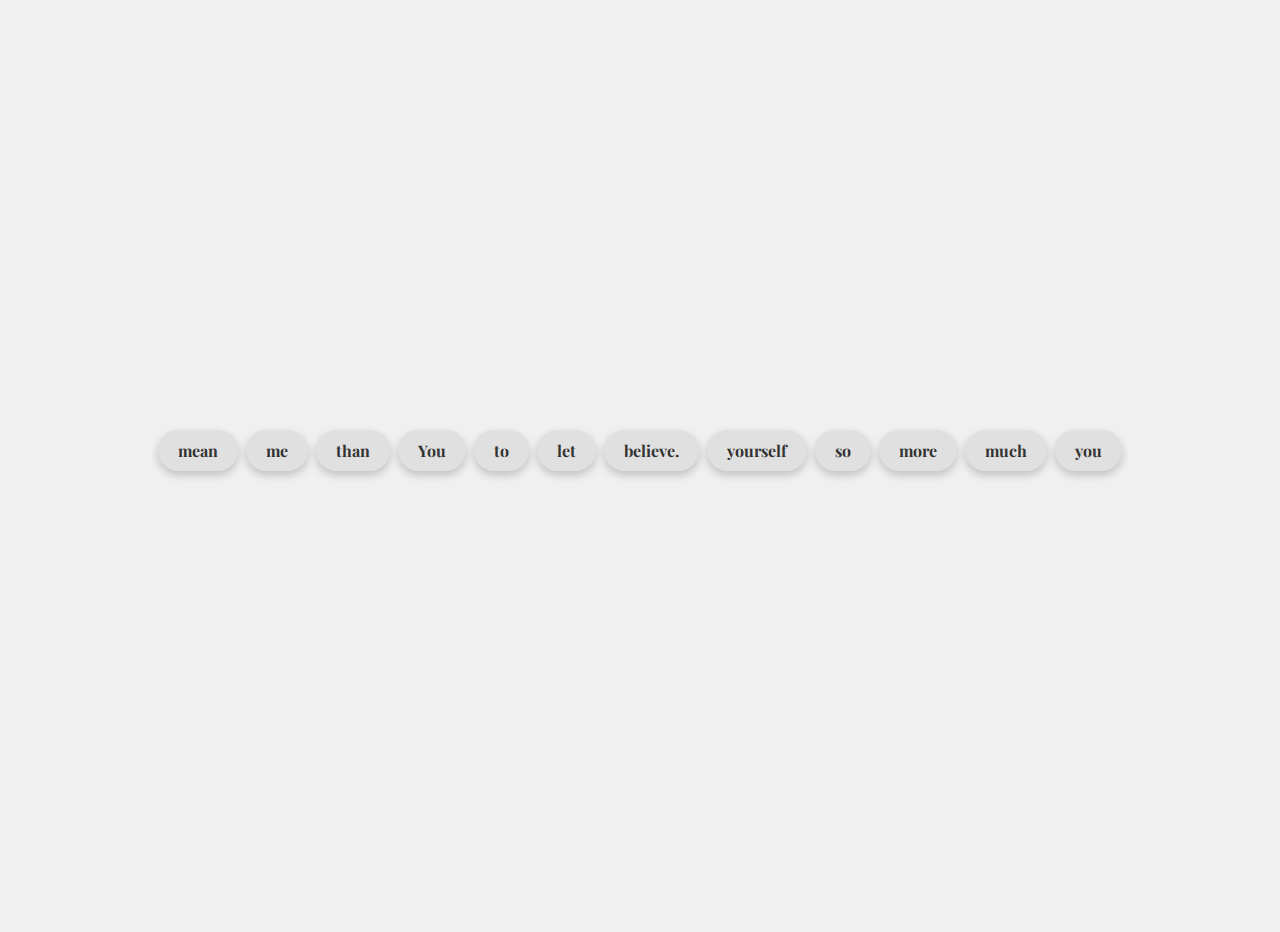
<file: believe.html>
<!DOCTYPE html>
<html lang="en">

<head>
    <meta charset="UTF-8">
    <meta name="viewport" content="width=device-width, initial-scale=1.0">
    <title>Believe</title>
    <link rel="stylesheet" href="styles/believe.css">
</head>

<body>
    <div class="container">
        <div class="word-container" id="wordContainer"></div>
    </div>
    <div class="arrow" id="arrow"></div>
    <script src="scripts/believe.js"></script>
</body>

</html>
</file>
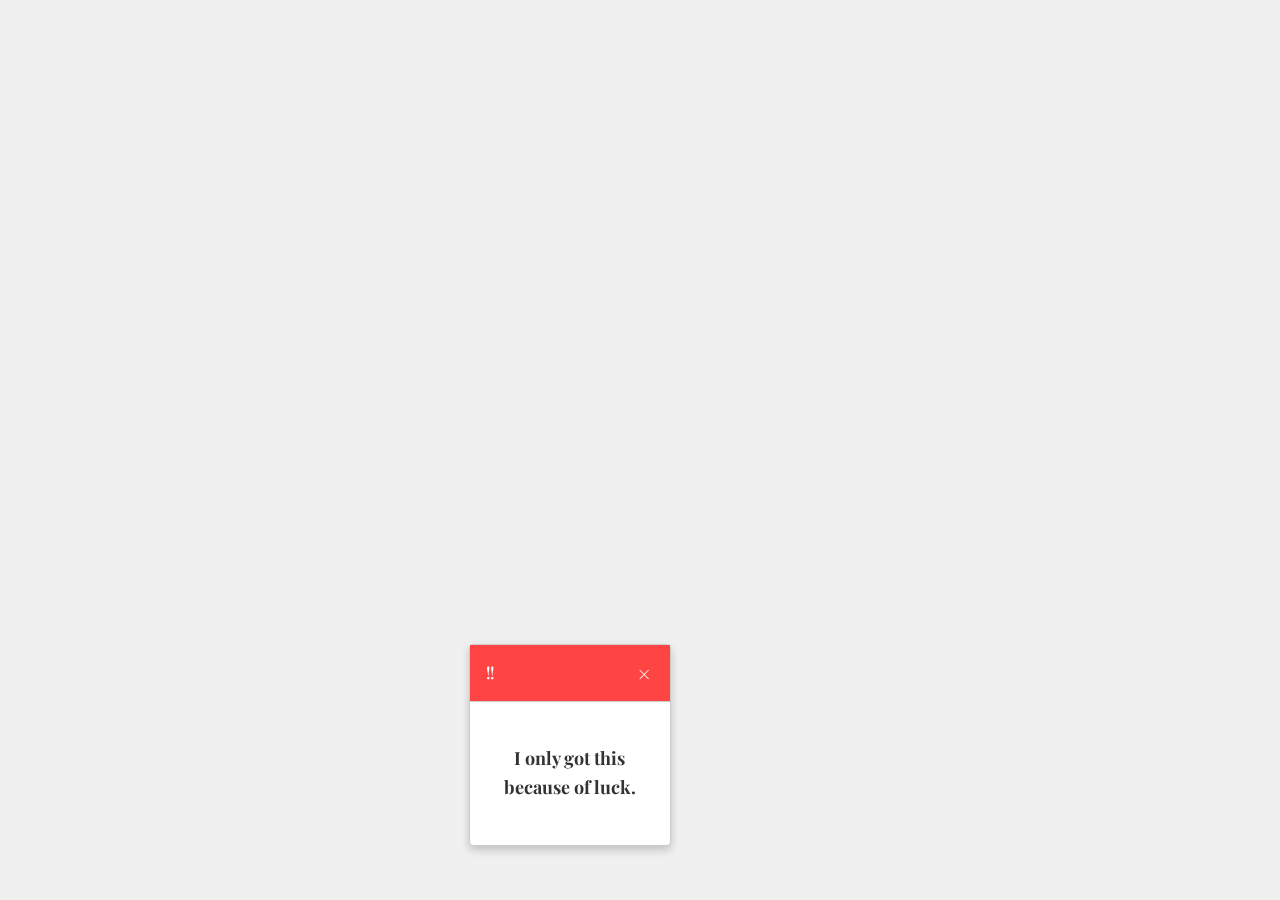
<file: disappear.html>
<!DOCTYPE html>
<html lang="en">

<head>
    <meta charset="UTF-8">
    <meta name="viewport" content="width=device-width, initial-scale=1.0">
    <title>Disappear</title>
    <link rel="preconnect" href="https://fonts.googleapis.com">
    <link rel="preconnect" href="https://fonts.gstatic.com" crossorigin>
    <link href="https://fonts.googleapis.com/css2?family=Playfair+Display:wght@400;500;600;700&display=swap"
        rel="stylesheet">
    <link rel="stylesheet" href="styles/disappear.css">
</head>

<body>
    <div class="final-message">
        I feel the world disappear around us, and forget all my troubles just for a brief moment when I'm with you.
    </div>
    <div class="arrow"></div>

    <script src="scripts/disappear.js"></script>
</body>

</html>
</file>
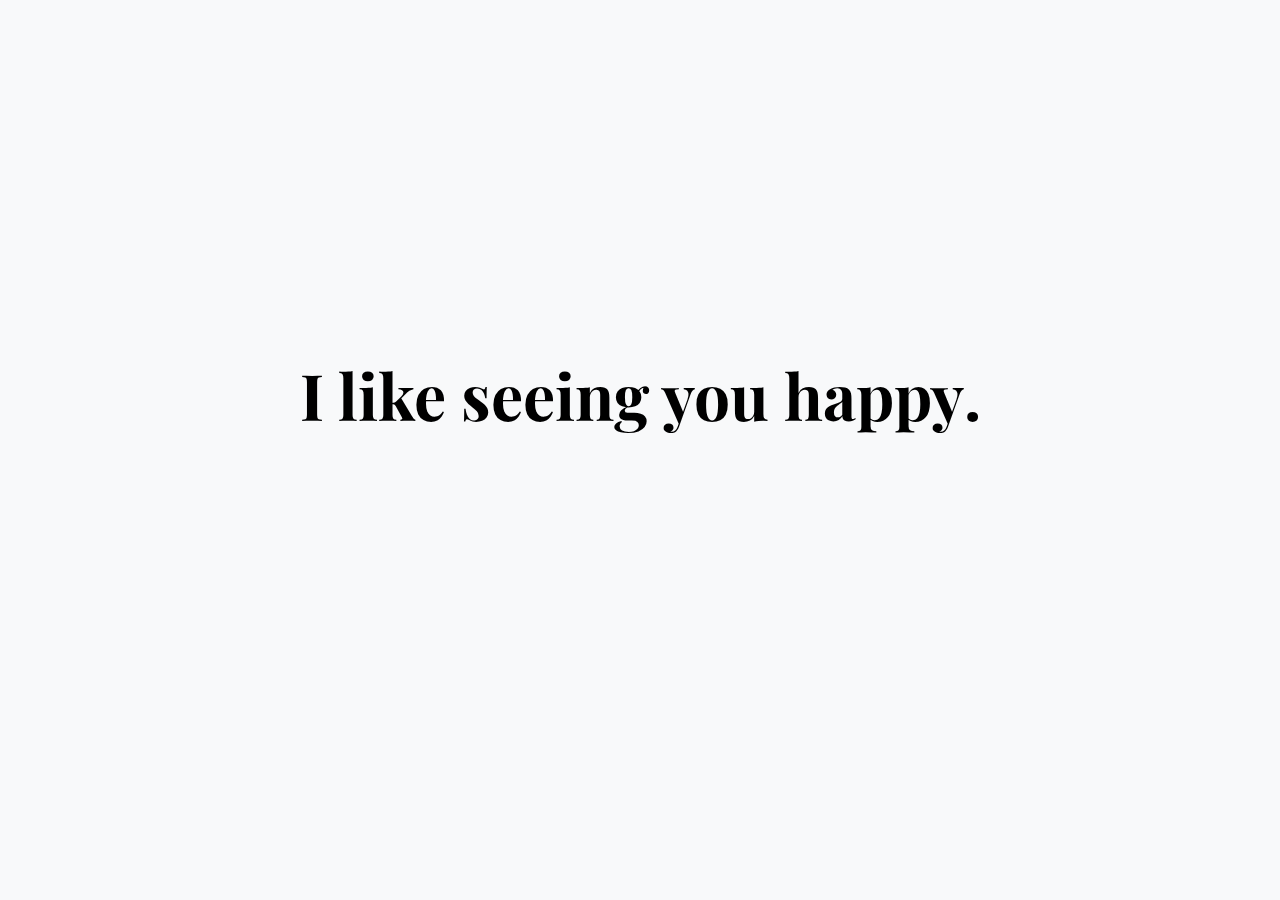
<file: happy.html>
<!DOCTYPE html>
<html lang="en">

<head>
    <meta charset="UTF-8">
    <meta name="viewport" content="width=device-width, initial-scale=1.0">
    <title>I like seeing you happy.</title>
    <link href="https://fonts.googleapis.com/css2?family=Playfair+Display:wght@400;700&display=swap" rel="stylesheet">
    <link rel="stylesheet" href="styles/happy.css">
</head>

<body>
    <div class="container">
        <h1 class="happy-text">I like seeing you <span class="happy-word">happy</span>.</h1>
        <div class="arrow"></div>
    </div>
    <script src="scripts/happy.js"></script>
</body>

</html>
</file>
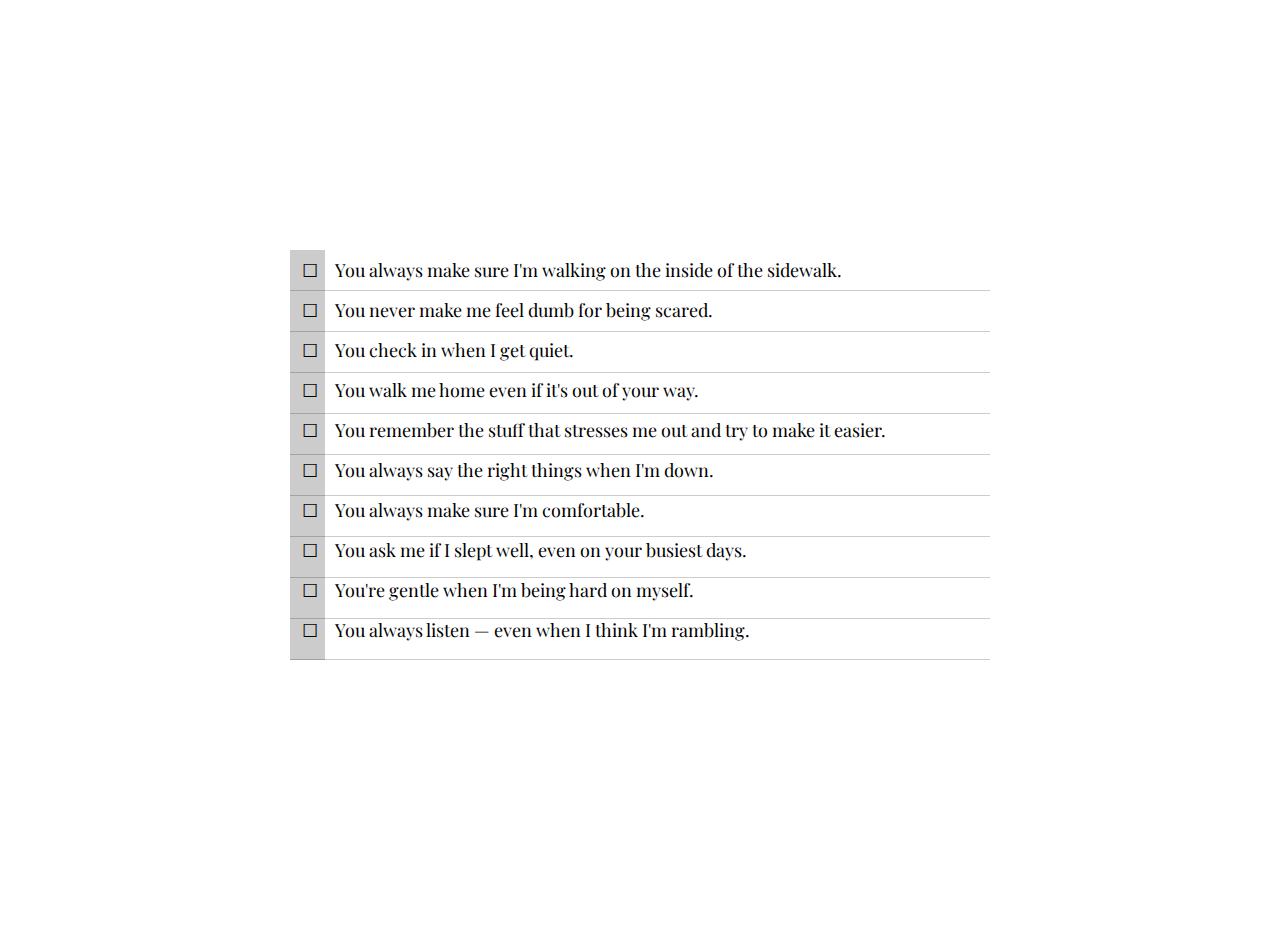
<file: safe.html>
<!DOCTYPE html>
<html lang="en">

<head>
    <meta charset="UTF-8">
    <meta name="viewport" content="width=device-width, initial-scale=1.0">
    <title>Safe</title>
    <link rel="preconnect" href="https://fonts.googleapis.com">
    <link rel="preconnect" href="https://fonts.gstatic.com" crossorigin>
    <link href="https://fonts.googleapis.com/css2?family=Playfair+Display:wght@400;500;600;700&display=swap"
        rel="stylesheet">
    <link rel="stylesheet" href="styles/safe.css">
</head>

<body>
    <div class="checkbox-container">
        <div class="checkbox-item">
            <input type="checkbox" id="item1">
            <label for="item1">You always make sure I'm walking on the inside of the sidewalk.</label>
        </div>
        <div class="checkbox-item">
            <input type="checkbox" id="item2">
            <label for="item2">You never make me feel dumb for being scared.</label>
        </div>
        <div class="checkbox-item">
            <input type="checkbox" id="item3">
            <label for="item3">You check in when I get quiet.</label>
        </div>
        <div class="checkbox-item">
            <input type="checkbox" id="item4">
            <label for="item4">You walk me home even if it's out of your way.</label>
        </div>
        <div class="checkbox-item">
            <input type="checkbox" id="item5">
            <label for="item5">You remember the stuff that stresses me out and try to make it easier.</label>
        </div>
        <div class="checkbox-item">
            <input type="checkbox" id="item6">
            <label for="item6">You always say the right things when I'm down.</label>
        </div>
        <div class="checkbox-item">
            <input type="checkbox" id="item7">
            <label for="item7">You always make sure I'm comfortable.</label>
        </div>
        <div class="checkbox-item">
            <input type="checkbox" id="item8">
            <label for="item8">You ask me if I slept well, even on your busiest days.</label>
        </div>
        <div class="checkbox-item">
            <input type="checkbox" id="item9">
            <label for="item9">You're gentle when I'm being hard on myself.</label>
        </div>
        <div class="checkbox-item">
            <input type="checkbox" id="item10">
            <label for="item10">You always listen — even when I think I'm rambling.</label>
        </div>
    </div>
    <h1 class="message" id="message">You make me feel safe.</h1>
    <div class="arrow" id="arrow"></div>

    <script src="scripts/safe.js"></script>
</body>

</html>
</file>
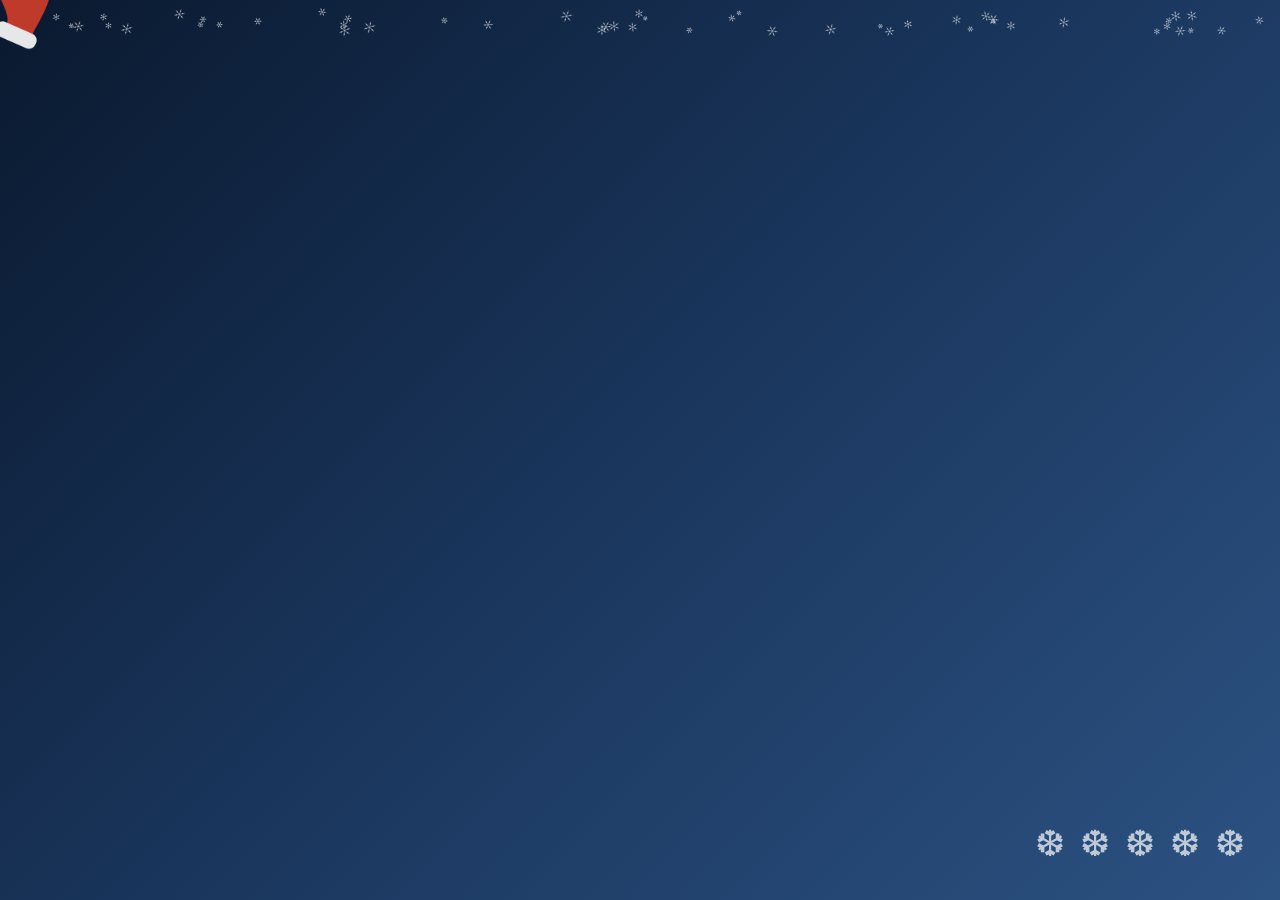
<file: warm.html>
<!DOCTYPE html>
<html lang="en">

<head>
    <meta charset="UTF-8">
    <meta name="viewport" content="width=device-width, initial-scale=1.0">
    <title>Warm</title>
    <link rel="stylesheet" href="styles/warm.css">
</head>

<body>
    <div id="game-container">
        <canvas id="snowCanvas"></canvas>
        <img id="mittens" src="img/mittens.png" alt="Mittens">
        <h1 id="warm-message">I'll always make sure you stay warm.</h1>
        <img id="cats-image" src="img/cat.png" alt="Cats Snuggling">
        <a href="love.html" class="arrow"></a>
        <div id="progress-container">
            <span class="snowflake-outline">❆</span>
            <span class="snowflake-outline">❆</span>
            <span class="snowflake-outline">❆</span>
            <span class="snowflake-outline">❆</span>
            <span class="snowflake-outline">❆</span>
        </div>
    </div>

    <script src="scripts/warm.js"></script>
</body>

</html>
</file>
<file: styles/believe.css>
@import url("https://fonts.googleapis.com/css2?family=Playfair+Display:wght@400;500;600;700&display=swap");

body {
  margin: 0;
  padding: 0;
  height: 100vh;
  overflow: hidden;
  display: flex;
  flex-direction: column;
  align-items: center;
  justify-content: center;
  font-family: "Playfair Display", serif;
  background-color: #f0f0f0;
  transition: background-color 0.5s ease;
}

.container {
  width: 100%;
  max-width: 1000px;
  text-align: center;
  padding: 0 10px;
}

.word-container {
  display: flex;
  flex-wrap: wrap;
  gap: 8px;
  justify-content: center;
  padding: 15px 5px;
  border-radius: 10px;
  position: relative;
  white-space: normal;
  transition: opacity 1s ease, transform 1s ease;
}

.word-container::after {
  content: "";
  position: absolute;
  top: 0;
  left: 0;
  right: 0;
  bottom: 0;
  background: radial-gradient(
    circle,
    rgba(255, 255, 255, 0.8) 0%,
    rgba(255, 255, 255, 0) 70%
  );
  opacity: 0;
  transition: opacity 0.5s ease;
  pointer-events: none;
  border-radius: 10px;
}

.word-container.correct::after {
  opacity: 1;
}

.word-pill {
  background-color: #e0e0e0;
  color: #333;
  padding: 10px 20px;
  border-radius: 25px;
  cursor: grab;
  box-shadow: 0 4px 8px rgba(0, 0, 0, 0.2);
  transition: all 0.3s ease;
  user-select: none;
  flex-shrink: 0;
  font-family: "Playfair Display", serif;
  font-weight: 700;
  font-size: 1em;
}

.word-pill:hover {
  transform: translateY(-2px);
  box-shadow: 0 6px 12px rgba(0, 0, 0, 0.3);
  background-color: #d0d0d0;
}

.word-pill.dragging {
  opacity: 0.8;
  cursor: grabbing;
}

.word-pill.correct {
  background-color: #4caf50;
  color: white;
  cursor: default;
  box-shadow: 0 2px 5px rgba(76, 175, 80, 0.3);
}

.word-pill.correct:hover {
  transform: none;
  box-shadow: 0 2px 5px rgba(76, 175, 80, 0.3);
}

@keyframes flash {
  0%,
  100% {
    background-color: #4caf50;
  }
  50% {
    background-color: #2e7d32;
  }
}

.word-pill.flashing {
  animation: flash 1.5s ease-in-out 3;
}

.final-container {
  position: absolute;
  top: 50%;
  left: 50%;
  transform: translate(-50%, -50%);
  opacity: 0;
  transition: opacity 1s ease;
  width: 80%;
  text-align: center;
}

.final-container.visible {
  opacity: 1;
}

.final-sentence {
  font-size: 2.5em;
  color: #333;
  text-align: center;
  font-family: "Playfair Display", serif;
  font-weight: 500;
  margin: 0;
  padding: 20px;
  position: relative;
}

.word-container.completed {
  opacity: 0;
  transform: translateY(-20px);
  pointer-events: none;
}

.arrow {
  position: absolute;
  bottom: -2rem;
  right: 0;
  opacity: 0;
  transform: translateX(-10px);
  transition: all 0.5s ease;
}

.arrow.visible {
  opacity: 1;
  cursor: pointer;
  animation: arrowBounce 1.5s ease-in-out infinite;
}

@keyframes arrowBounce {
  0%,
  100% {
    transform: translateX(-10px);
  }
  50% {
    transform: translateX(0);
  }
}

.arrow::before {
  content: "→";
  font-size: 1.5rem;
  font-weight: bold;
  color: #000000;
}
</file>
<file: styles/disappear.css>
body {
  margin: 0;
  padding: 0;
  height: 100vh;
  display: flex;
  justify-content: center;
  align-items: center;
  background-color: #f0f0f0;
  font-family: "Playfair Display", serif;
  overflow: hidden;
  transition: background-color 5s ease;
  position: relative;
}

body.black-bg {
  background-color: #000;
}

body.blurred::before {
  content: "";
  position: absolute;
  top: 0;
  left: 0;
  right: 0;
  bottom: 0;
  background: inherit;
  filter: blur(5px) grayscale(50%);
  z-index: 1;
}

.popup {
  position: absolute;
  background-color: white;
  border-radius: 4px;
  box-shadow: 0 4px 8px rgba(0, 0, 0, 0.2);
  width: 200px;
  height: 200px;
  border: 1px solid #ccc;
  display: flex;
  flex-direction: column;
  z-index: 2;
}

.popup-header {
  background-color: #ff4444;
  padding: 12px 16px;
  border-bottom: 1px solid #ccc;
  display: flex;
  justify-content: space-between;
  align-items: center;
  flex-shrink: 0;
}

.popup-title {
  font-size: 16px;
  font-weight: 600;
  color: #fff;
}

.popup-title:hover {
  cursor: default;
}

.close-button {
  background: none;
  border: none;
  font-size: 24px;
  cursor: pointer;
  color: #fff;
  padding: 0 4px;
  font-family: "Playfair Display", serif;
  transition: all 0.2s ease;
}

.close-button:hover {
  color: #f7f5f5;
  font-weight: 900;
}

.popup-content {
  padding: 20px;
  font-size: 18px;
  color: #333;
  line-height: 1.6;
  font-weight: 700;
  flex-grow: 1;
  display: flex;
  align-items: center;
  justify-content: center;
  text-align: center;
}

.final-message {
  position: fixed;
  text-align: center;
  opacity: 0;
  color: #fff;
  font-size: 3rem;
  max-width: 80%;
  line-height: 1.6;
  font-weight: 500;
  text-shadow: 0 0 20px rgba(255, 255, 255, 0.2);
  transition: opacity 5s ease, filter 5s ease, text-shadow 5s ease;
  z-index: 0;
  filter: blur(8px);
}

.final-message.visible {
  opacity: 1;
  filter: blur(0);
  text-shadow: 0 0 30px rgba(255, 255, 255, 0.6);
  z-index: 3;
}

.arrow {
  position: absolute;
  left: 50%;
  bottom: 30%;
  transform: translateX(-50%) translateX(-10px);
  opacity: 0;
  transition: opacity 0.5s ease;
  z-index: 0;
}

.arrow.visible {
  opacity: 1;
  cursor: pointer;
  animation: arrowBounce 1.5s ease-in-out infinite;
  z-index: 3;
}

@keyframes arrowBounce {
  0%,
  100% {
    transform: translateX(-50%) translateX(-10px);
  }
  50% {
    transform: translateX(-50%) translateX(0);
  }
}

.arrow::before {
  content: "→";
  font-size: 2rem;
  font-weight: bold;
  color: #fff;
}
</file>
<file: styles/happy.css>
body {
  margin: 0;
  height: 100vh;
  display: flex;
  justify-content: center;
  align-items: center;
  background-color: #f8f9fa;
  font-family: "Playfair Display", serif;
  overflow: hidden;
}

.container {
  text-align: center;
  position: relative;
  z-index: 2;
  padding-bottom: 3rem;
  margin-bottom: 4rem;
}

.happy-text {
  font-size: 4rem;
  cursor: default;
  position: relative;
}

.happy-word {
  display: inline-block;
  transition: transform 0.3s ease;
  transform-origin: center;
}

.happy-word:hover {
  animation: happyBounce 2s infinite;
}

@keyframes happyBounce {
  0% {
    transform: translateY(0) rotate(0deg);
  }
  25% {
    transform: translateY(-40px) rotate(90deg);
  }
  50% {
    transform: translateY(20px) rotate(180deg);
  }
  75% {
    transform: translateY(-30px) rotate(270deg);
  }
  100% {
    transform: translateY(0) rotate(360deg);
  }
}

.emoji {
  position: fixed;
  font-size: 2rem;
  z-index: 1;
  pointer-events: none;
  user-select: none;
}

.emoji.active {
  opacity: 1;
}

@keyframes bounceIn {
  0% {
    transform: scale(0.3);
  }
  50% {
    transform: scale(1.2);
  }
  100% {
    transform: scale(1);
  }
}

.confetti {
  position: fixed;
  width: 8px;
  height: 8px;
  pointer-events: none;
  z-index: 0;
  animation: confetti 1.5s ease-out forwards;
  transform-origin: center;
}

@keyframes confetti {
  0% {
    transform: translate(0, 0) rotate(0deg);
    opacity: 1;
  }
  50% {
    opacity: 1;
  }
  100% {
    transform: translate(var(--tx), var(--ty)) rotate(var(--rotation));
    opacity: 0;
  }
}

.arrow {
  position: absolute;
  bottom: 1rem;
  left: 50%;
  transform: translateX(-50%) translateX(-10px);
  opacity: 0;
  transition: all 0.5s ease;
  transition-delay: 1s;
}

.arrow.visible {
  opacity: 1;
  cursor: pointer;
  animation: arrowBounce 1.5s ease-in-out infinite;
}

@keyframes arrowBounce {
  0%,
  100% {
    transform: translateX(-50%) translateX(-10px);
  }
  50% {
    transform: translateX(-50%) translateX(0);
  }
}

.arrow::before {
  content: "→";
  font-size: 1.5rem;
  font-weight: bold;
  color: #000000;
}
</file>
<file: styles/safe.css>
body {
  font-family: "Playfair Display", serif;
  max-width: 800px;
  margin: 0 auto;
  padding: 20px;
  background-color: white;
  color: black;
  min-height: 100vh;
  height: 100vh;
  overflow: hidden;
  display: flex;
  flex-direction: column;
  justify-content: center;
  align-items: center;
  position: relative;
}

.checkbox-container {
  display: flex;
  flex-direction: column;
  gap: 0;
  margin-bottom: 30px;
  width: 700px;
  padding: 0;
  transition: opacity 1s ease, transform 1s ease;
  max-height: calc(100vh - 100px);
  overflow-y: hidden;
  position: relative;
  background-color: white;
  z-index: 1;
}

.checkbox-container::before {
  content: "";
  position: absolute;
  top: 0;
  left: 0;
  right: 0;
  height: 100%;
  background-image: linear-gradient(
      to right,
      rgba(0, 0, 0, 0.2) 35px,
      transparent 35px
    ),
    repeating-linear-gradient(
      to bottom,
      transparent,
      transparent 40px,
      rgba(0, 0, 0, 0.2) 40px,
      rgba(0, 0, 0, 0.2) 41px
    );
  background-size: 100% 100%, 100% 41px;
  pointer-events: none;
  z-index: 1;
}

.checkbox-container.hidden {
  opacity: 0;
  transform: translateY(-20px);
  pointer-events: none;
}

.checkbox-item {
  display: flex;
  align-items: center;
  gap: 10px;
  justify-content: center;
  white-space: nowrap;
  position: relative;
  padding: 0;
  height: 40px;
  margin: 0;
  z-index: 2;
}

.checkbox-item:last-child {
  margin-bottom: 10px;
}

.checkbox-item input[type="checkbox"] {
  display: none;
}

.checkbox-item label {
  position: relative;
  padding-left: 45px;
  font-size: 18px;
  line-height: 40px;
  display: flex;
  align-items: center;
  text-align: left;
  width: 100%;
  justify-content: flex-start;
  transition: font-weight 0.3s ease;
  white-space: nowrap;
  cursor: pointer;
  height: 100%;
  margin: 0;
  padding-right: 10px;
}

.checkbox-item input[type="checkbox"]:checked + label {
  font-weight: 700;
  cursor: default;
}

.checkbox-item label:before {
  content: "☐";
  position: absolute;
  left: 10px;
  font-size: 18px;
  transition: all 0.3s ease;
  cursor: pointer;
  line-height: 40px;
  top: 0;
  z-index: 3;
  width: 20px;
  text-align: center;
}

.checkbox-item input[type="checkbox"]:checked + label:before {
  content: "❤︎";
  transform: scale(1.2);
  cursor: default;
  font-size: 16px;
}

.message {
  text-align: center;
  font-size: 3rem;
  font-weight: 700;
  margin: 0;
  position: absolute;
  top: 50%;
  left: 50%;
  transform: translate(-50%, -50%);
  opacity: 0;
  transition: opacity 1s ease;
  color: #2c3e50;
  z-index: 0;
  width: 100%;
  pointer-events: none;
}

.message.visible {
  opacity: 1;
}

.message.visible::before,
.message.visible::after {
  content: "";
  position: fixed;
  top: 50%;
  left: 50%;
  transform: translate(-50%, -50%);
  width: 0;
  height: 0;
  border-radius: 50%;
  background: radial-gradient(
    circle,
    rgba(25, 97, 160, 0.6) 0%,
    rgba(41, 128, 185, 0.5) 20%,
    rgba(52, 152, 219, 0.4) 40%,
    rgba(93, 173, 226, 0.3) 60%,
    rgba(174, 214, 241, 0.2) 80%,
    rgba(255, 255, 255, 0) 100%
  );
  z-index: 1;
}

.message.visible::before {
  animation: continuousPulse 8s linear infinite;
}

.message.visible::after {
  animation: continuousPulse 8s linear infinite 4s;
}

@keyframes continuousPulse {
  0% {
    width: 0;
    height: 0;
    opacity: 0.8;
  }
  100% {
    width: 3000px;
    height: 3000px;
    opacity: 0;
  }
}

.arrow {
  position: absolute;
  left: 50%;
  bottom: 40%;
  transform: translateX(-50%) translateX(-10px);
  opacity: 0;
  transition: opacity 0.5s ease;
  z-index: 2;
}

.arrow.visible {
  opacity: 1;
  cursor: pointer;
  animation: arrowBounce 1.5s ease-in-out infinite;
}

@keyframes arrowBounce {
  0%,
  100% {
    transform: translateX(-50%) translateX(-10px);
  }
  50% {
    transform: translateX(-50%) translateX(0);
  }
}

.arrow::before {
  content: "→";
  font-size: 2rem;
  font-weight: bold;
  color: #0b2b4b;
}
</file>
<file: styles/warm.css>
@import url("https://fonts.googleapis.com/css2?family=Playfair+Display:wght@400;500;600;700&display=swap");

body {
  margin: 0;
  overflow: hidden;
  background: linear-gradient(135deg, #0a192f 0%, #1a365d 50%, #2c5282 100%);
  font-family: Arial, sans-serif;
  cursor: none;
  position: relative;
}

body::before {
  content: "";
  position: absolute;
  top: 0;
  left: 0;
  width: 100%;
  height: 100%;
  background: linear-gradient(135deg, #ffd1a4 0%, #ffb347 50%, #ffa500 100%);
  opacity: 0;
  transition: opacity 10s linear;
  z-index: -1;
}

body.warm::before {
  opacity: 1;
}

body.warm {
  animation: warmWave 10s linear forwards;
  cursor: default;
}

@keyframes warmWave {
  0% {
    background: linear-gradient(135deg, #0a192f 0%, #1a365d 50%, #2c5282 100%);
  }
  100% {
    background: linear-gradient(135deg, #ffd1a4 0%, #ffb347 50%, #ffa500 100%);
  }
}

body.warm #warm-message {
  display: block;
  animation: fadeIn 2s ease forwards;
}

body.warm #mittens {
  display: none;
}

canvas {
  display: block;
  position: absolute;
  top: 0;
  left: 0;
  z-index: 1;
}

#game-container {
  position: relative;
  width: 100vw;
  height: 100vh;
  display: flex;
  flex-direction: column;
  align-items: center;
  justify-content: center;
  gap: 2em;
}

#mittens {
  position: fixed;
  width: 100px;
  height: 100px;
  pointer-events: none;
  z-index: 3;
  will-change: transform;
  cursor: none;
  margin: 0;
  padding: 0;
}

#cats-image {
  position: relative;
  max-width: 40%;
  max-height: 40%;
  opacity: 0;
  transition: opacity 4s ease;
  z-index: 2;
  border-radius: 25%;
}

#instruction {
  position: absolute;
  top: 20px;
  left: 50%;
  transform: translateX(-50%);
  color: #333;
  font-size: 24px;
  text-align: center;
  z-index: 4;
}

#warm-word {
  color: #ff6b6b;
  cursor: none;
  position: relative;
}

.tooltip {
  visibility: hidden;
  position: absolute;
  bottom: 100%;
  left: 50%;
  transform: translateX(-50%);
  background-color: #333;
  color: white;
  padding: 5px 10px;
  border-radius: 4px;
  font-size: 14px;
  white-space: nowrap;
}

#warm-word:hover .tooltip {
  visibility: visible;
}

#progress-container {
  position: fixed;
  bottom: 20px;
  right: 20px;
  display: flex;
  gap: 15px;
  z-index: 4;
  padding: 15px;
  border-radius: 10px;
  transition: opacity 1s ease;
}

.snowflake-outline {
  font-size: 36px;
  color: rgba(255, 255, 255, 0.7);
  transition: all 0.3s ease;
}

.snowflake-outline.filled {
  color: white;
  text-shadow: 0 0 5px rgba(255, 255, 255, 0.8);
}

.sparkle {
  position: absolute;
  width: 20px;
  height: 20px;
  background: radial-gradient(circle, white 0%, transparent 70%);
  pointer-events: none;
  opacity: 0;
  animation: sparkle 0.5s ease-out;
  z-index: 3;
}

@keyframes sparkle {
  0% {
    transform: scale(0);
    opacity: 1;
  }
  100% {
    transform: scale(2);
    opacity: 0;
  }
}

#warm-message {
  position: relative;
  color: rgb(0, 0, 0);
  font-family: "Playfair Display", serif;
  font-size: 3em;
  font-weight: 500;
  text-align: center;
  opacity: 0;
  transition: opacity 2s ease;
  z-index: 5;
  margin: 0;
  display: none;
}

@keyframes fadeIn {
  from {
    opacity: 0;
  }
  to {
    opacity: 1;
  }
}
.arrow {
  position: relative;
  opacity: 0;
  transition: opacity 0.5s ease;
  z-index: 2;
  text-decoration: none;
  display: inline-block;
}

.arrow.visible {
  opacity: 1;
  animation: arrowBounce 1.5s ease-in-out infinite;
  cursor: pointer;
}

@keyframes arrowBounce {
  0%,
  100% {
    transform: translateX(-10px);
  }
  50% {
    transform: translateX(0);
  }
}

.arrow::before {
  content: "→";
  font-size: 2rem;
  font-weight: bold;
  color: #0b2b4b;
}
</file>
